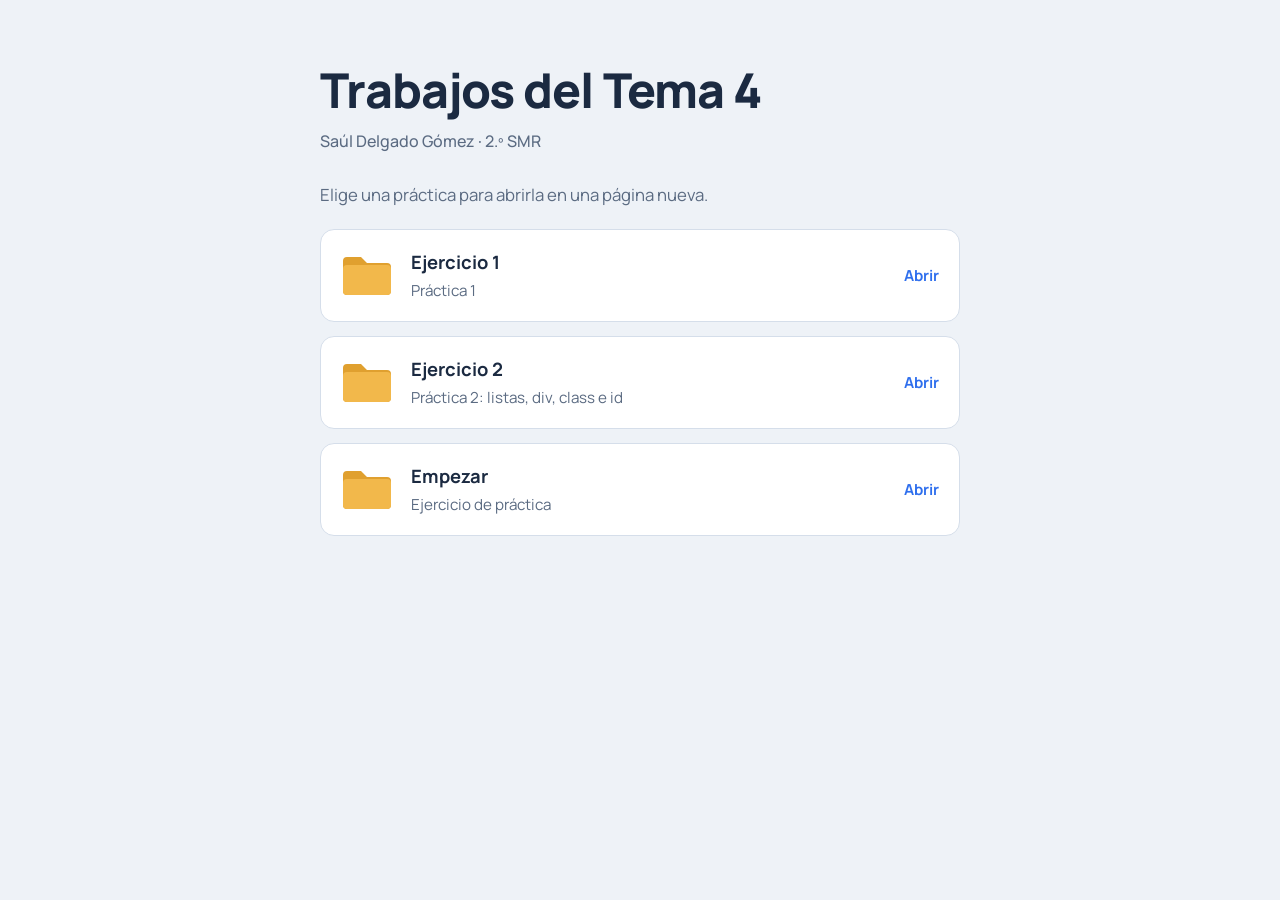
<file: index.html>
<!DOCTYPE html>
<html lang="es">
<head>
  <meta charset="UTF-8">
  <meta name="viewport" content="width=device-width, initial-scale=1">
  <title>Aplicaciones Web · Tema 4</title>
  <link rel="preconnect" href="https://fonts.googleapis.com">
  <link rel="preconnect" href="https://fonts.gstatic.com" crossorigin>
  <link href="https://fonts.googleapis.com/css2?family=Manrope:wght@400;500;700;800&display=swap" rel="stylesheet">
  <style>
    :root {
      --bg: #eef2f7;
      --panel: #ffffff;
      --ink: #1b2a41;
      --muted: #5b6b82;
      --line: #d5deea;
      --accent: #2f6fed;
      --folder: #f2b84b;
      --folder-back: #e0a02f;
    }
    @media (prefers-color-scheme: dark) {
      :root {
        --bg: #121a28;
        --panel: #1a2538;
        --ink: #e8eef8;
        --muted: #9aabc4;
        --line: #2b3a54;
        --accent: #6f9bff;
      }
    }
    * { box-sizing: border-box; }
    body {
      margin: 0;
      min-height: 100vh;
      background: var(--bg);
      color: var(--ink);
      font-family: "Manrope", system-ui, -apple-system, "Segoe UI", Arial, sans-serif;
      line-height: 1.6;
    }
    main {
      max-width: 680px;
      margin: 0 auto;
      padding: 64px 20px 48px;
    }
    h1 {
      margin: 0;
      font-size: clamp(2rem, 6vw, 3rem);
      font-weight: 800;
      line-height: 1.1;
      letter-spacing: -0.02em;
    }
    .author {
      margin: 12px 0 0;
      color: var(--muted);
      font-weight: 500;
    }
    .intro {
      margin: 28px 0 20px;
      font-size: 1.05rem;
      color: var(--muted);
    }
    ul.practicas {
      list-style: none;
      margin: 0;
      padding: 0;
      display: grid;
      gap: 14px;
    }
    a.practica {
      display: flex;
      align-items: center;
      gap: 18px;
      padding: 18px 20px;
      background: var(--panel);
      border: 1px solid var(--line);
      border-radius: 14px;
      color: inherit;
      text-decoration: none;
      transition: border-color 0.15s, transform 0.15s;
    }
    a.practica:hover { border-color: var(--accent); transform: translateX(4px); }
    a.practica:focus-visible { outline: 3px solid var(--accent); outline-offset: 3px; }
    .carpeta { flex: none; width: 52px; height: 42px; }
    .texto { flex: 1; min-width: 0; }
    .texto strong { display: block; font-size: 1.15rem; font-weight: 700; }
    .texto span { color: var(--muted); font-size: 0.95rem; }
    .abrir {
      flex: none;
      font-weight: 700;
      color: var(--accent);
      font-size: 0.95rem;
    }
    @media (max-width: 480px) {
      .abrir { display: none; }
    }
    @media (prefers-reduced-motion: reduce) {
      a.practica { transition: none; }
      a.practica:hover { transform: none; }
    }
  </style>
</head>
<body>
  <main>
    <h1>Trabajos del Tema 4</h1>
    <p class="author">Saúl Delgado Gómez · 2.º SMR</p>

    <p class="intro">Elige una práctica para abrirla en una página nueva.</p>

    <ul class="practicas">
      <!-- Cambia ARCHIVO.html por el nombre real del archivo de cada carpeta -->
      <li>
        <a class="practica" href="Ejercicio 1/index.html">
          <svg class="carpeta" viewBox="0 0 52 42" aria-hidden="true">
            <path d="M2 6a4 4 0 0 1 4-4h14l6 6h20a4 4 0 0 1 4 4v24a4 4 0 0 1-4 4H6a4 4 0 0 1-4-4z" fill="var(--folder-back)"/>
            <path d="M2 14a4 4 0 0 1 4-4h40a4 4 0 0 1 4 4v22a4 4 0 0 1-4 4H6a4 4 0 0 1-4-4z" fill="var(--folder)"/>
          </svg>
          <div class="texto">
            <strong>Ejercicio 1</strong>
            <span>Práctica 1</span>
          </div>
          <span class="abrir">Abrir</span>
        </a>
      </li>

      <li>
        <a class="practica" href="Ejercicio 2/index.html">
          <svg class="carpeta" viewBox="0 0 52 42" aria-hidden="true">
            <path d="M2 6a4 4 0 0 1 4-4h14l6 6h20a4 4 0 0 1 4 4v24a4 4 0 0 1-4 4H6a4 4 0 0 1-4-4z" fill="var(--folder-back)"/>
            <path d="M2 14a4 4 0 0 1 4-4h40a4 4 0 0 1 4 4v22a4 4 0 0 1-4 4H6a4 4 0 0 1-4-4z" fill="var(--folder)"/>
          </svg>
          <div class="texto">
            <strong>Ejercicio 2</strong>
            <span>Práctica 2: listas, div, class e id</span>
          </div>
          <span class="abrir">Abrir</span>
        </a>
      </li>

      <li>
        <a class="practica" href="empezar/index.html">
          <svg class="carpeta" viewBox="0 0 52 42" aria-hidden="true">
            <path d="M2 6a4 4 0 0 1 4-4h14l6 6h20a4 4 0 0 1 4 4v24a4 4 0 0 1-4 4H6a4 4 0 0 1-4-4z" fill="var(--folder-back)"/>
            <path d="M2 14a4 4 0 0 1 4-4h40a4 4 0 0 1 4 4v22a4 4 0 0 1-4 4H6a4 4 0 0 1-4-4z" fill="var(--folder)"/>
          </svg>
          <div class="texto">
            <strong>Empezar</strong>
            <span>Ejercicio de práctica</span>
          </div>
          <span class="abrir">Abrir</span>
        </a>
      </li>
    </ul>
  </main>
</body>
</html>
</file>
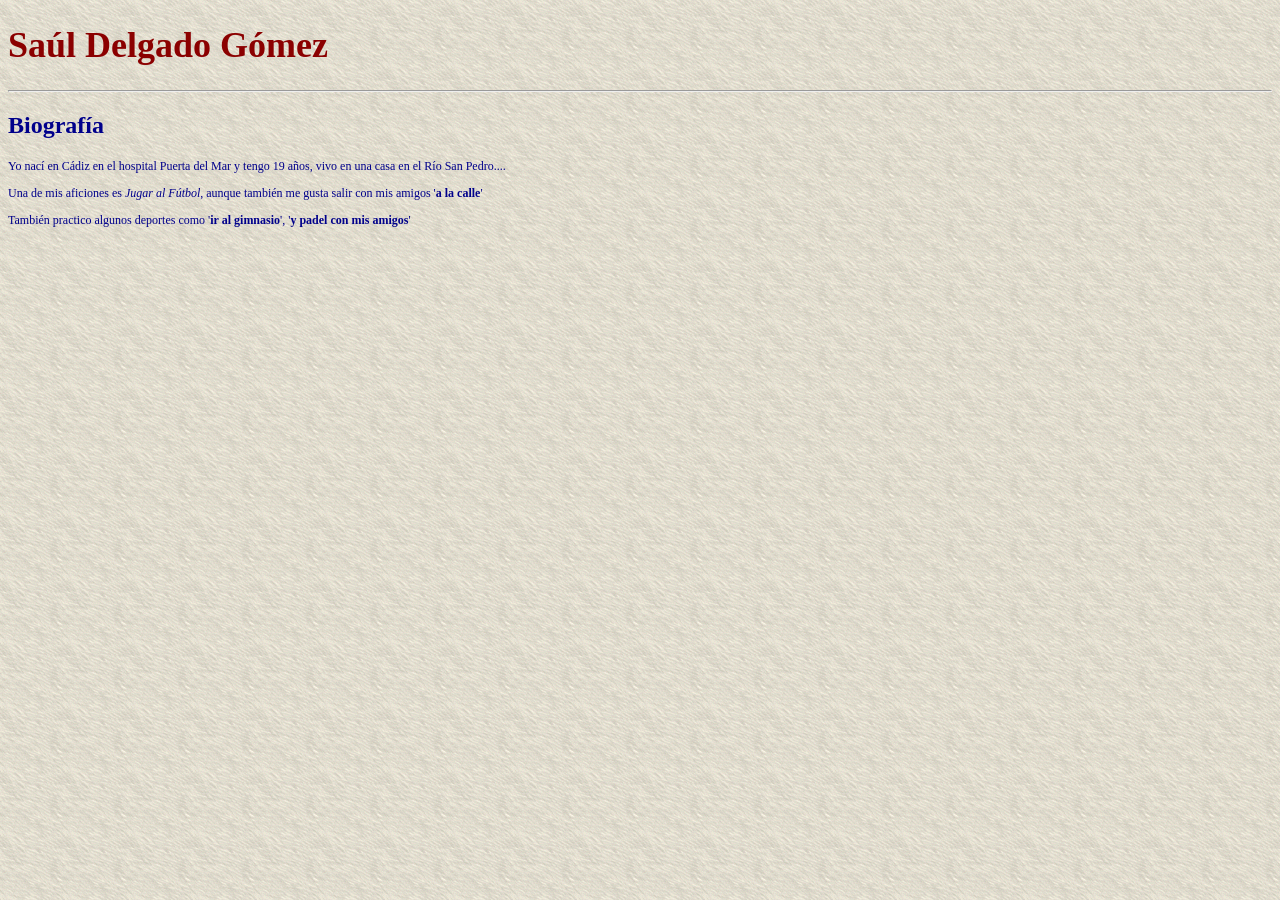
<file: Ejercicio 1/index.html>
<!DOCTYPE html>
<html lang="es">
<head>
<meta charset="UTF-8">
<title>Ejercicio 1</title>
<style>
    body {
        font-family: Verdana;
        font-size: 12px;
        font-weight: normal;
        color: darkblue;
        background: url("imagen/fondo.gif");
    }

    h1 {
        font-family: Georgia;
        font-size: 36px;
        font-weight: bold;
        color: darkred;
    }

    h2 {
        font-size: 24px;
        font-weight: bold;
    }
</style>
</head>
<body>
<h1>Saúl Delgado Gómez</h1>
<hr />
<h2>Biografía</h2>
<p>Yo nací en Cádiz en el hospital Puerta del Mar y tengo 19 años, vivo en una casa en el Río San Pedro....</p>
<p>Una de mis aficiones es <em>Jugar al Fútbol</em>, aunque también me gusta salir con mis amigos '<strong>a la calle</strong>'</p>
<p>También practico algunos deportes como '<strong>ir al gimnasio</strong>', '<strong>y padel con mis amigos</strong>'</p>
</body>
</html>
</file>
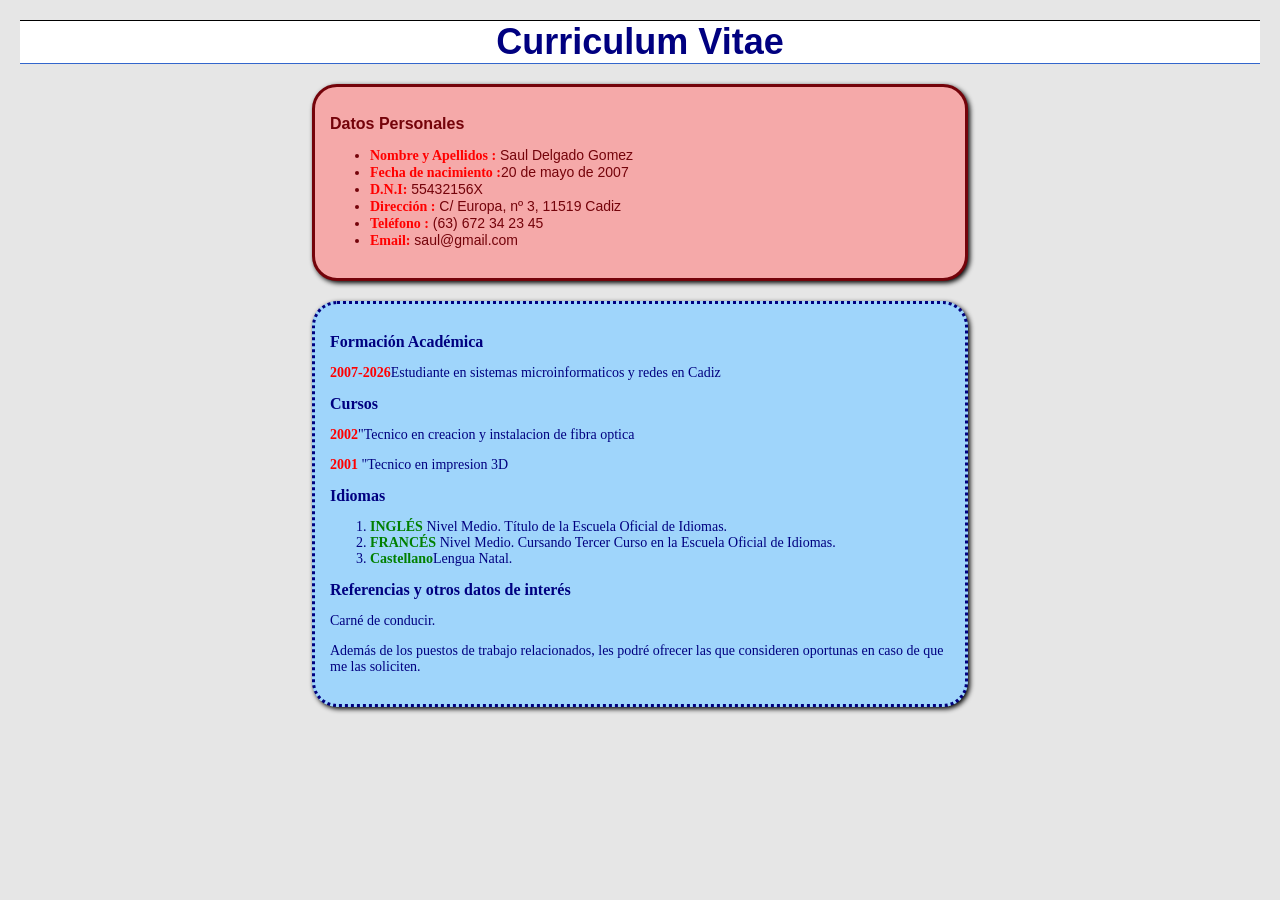
<file: Ejercicio 2/index.html>
<!DOCTYPE html>
<html lang="es">
<head>
    <meta charset="UTF-8"> <!-- necesario para que se vean bien las tildes y la ñ -->
    <meta name="viewport" content="width=device-width, initial-scale=1.0">
    <title>Practica 2</title>
    <link rel="stylesheet" type="text/css" href="css/estilos.css">
</head>
<body>

<h1>Curriculum Vitae</h1>
<div id="recuadro">
    <h2>Datos Personales</h2>
    <!-- ul = lista NO ordenada (viñetas), como pide el enunciado para los datos personales -->
    <ul>
    <li><span class="TimesRojo">Nombre y Apellidos :</span> Saul Delgado Gomez</li>
    <li><span class="TimesRojo">Fecha de nacimiento :</span>20 de mayo de 2007</li>
    <li><span class="TimesRojo">D.N.I:</span> 55432156X</li>
    <li><span class="TimesRojo">Dirección :</span> C/ Europa, nº 3, 11519 Cadiz</li>
    <li><span class="TimesRojo">Teléfono :</span> (63) 672 34 23 45</li>
    <li><span class="TimesRojo">Email:</span> saul@gmail.com</li>
    </ul>
</div>

<div id="formacion">
    <h2>Formación Académica</h2>
    <p><span class="TimesRojo">2007-2026</span>Estudiante en sistemas microinformaticos y redes en Cadiz</p>
    <h2>Cursos</h2>
    <p><span class="TimesRojo">2002</span>"Tecnico en creacion y instalacion de fibra optica</p>
    <p><span class="TimesRojo">2001</span> "Tecnico en impresion 3D</p>

<h2>Idiomas</h2>
<!--Lista de los idiomas-->
    <ol>
    <li><span class="TimesVerde">INGLÉS</span> Nivel Medio. Título de la Escuela Oficial de Idiomas.</li>
    <li><span class="TimesVerde">FRANCÉS</span> Nivel Medio. Cursando Tercer Curso en la Escuela Oficial de Idiomas.</li>
    <li><span class="TimesVerde">Castellano</span>Lengua Natal.</li>
    </ol>

    <h2>Referencias y otros datos de interés</h2>
    <p>Carné de conducir.</p>
    <p>Además de los puestos de trabajo relacionados, les podré ofrecer las que consideren oportunas en caso de que me las soliciten.</p>
</div>
</body>
</html>
</file>
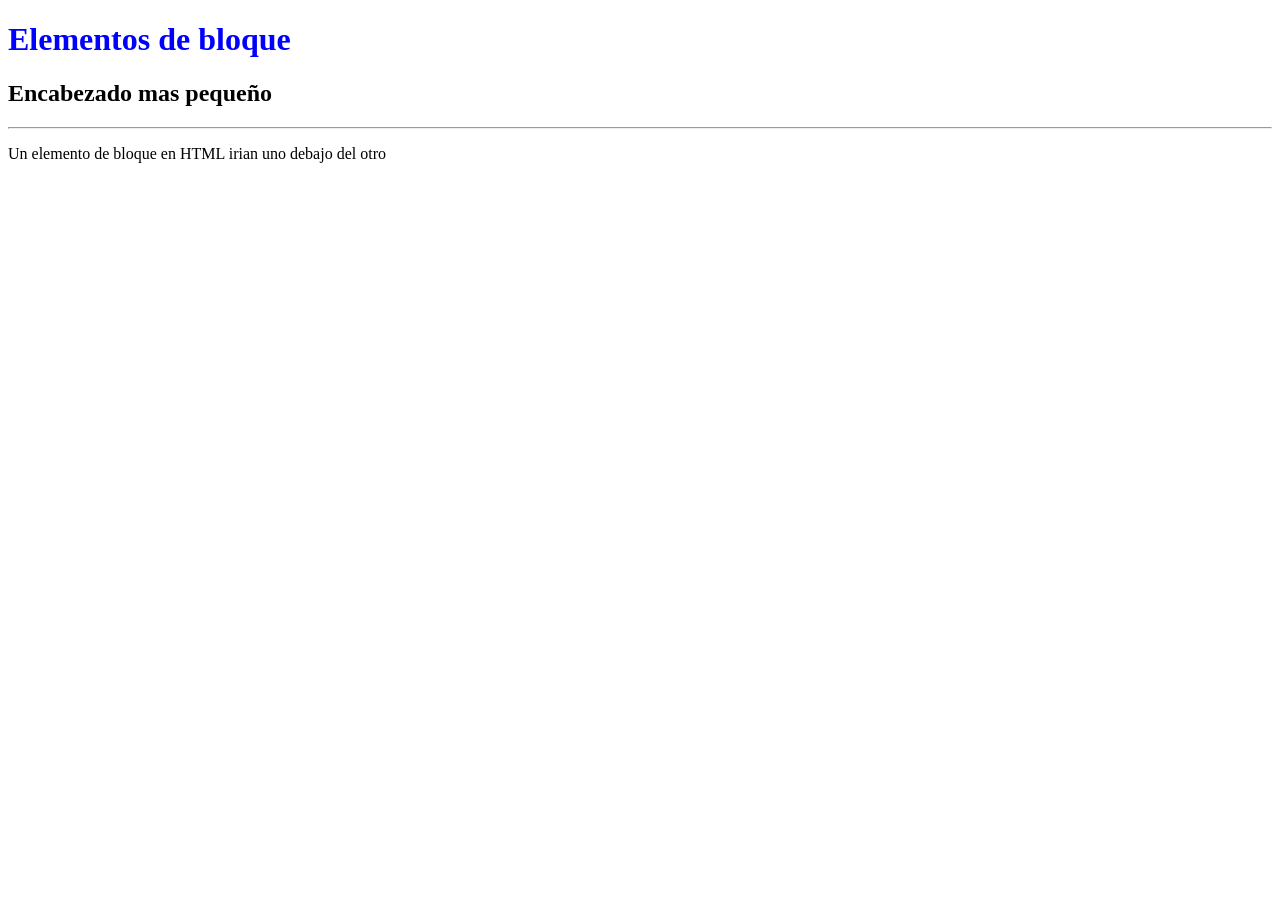
<file: empezar/index.html>
<!DOCTYPE html>
<html lang="en">
<head>
    <meta charset="UTF-8">
    <meta name="viewport" content="width=device-width, initial-scale=1.0">
    <title>Web de Saul</title>
</head>
<body>
    <!--- CSS en la cabezera-->
    <style>
        h1 {

            color: blue;
            font-weight: black;


        }
        </style>
    <h1>Elementos de bloque</h1>
    <h2>Encabezado mas pequeño</h2>
    <hr>
    <p>Un elemento de bloque en HTML irian uno debajo del otro</p>
    
</body>
</html>
</file>
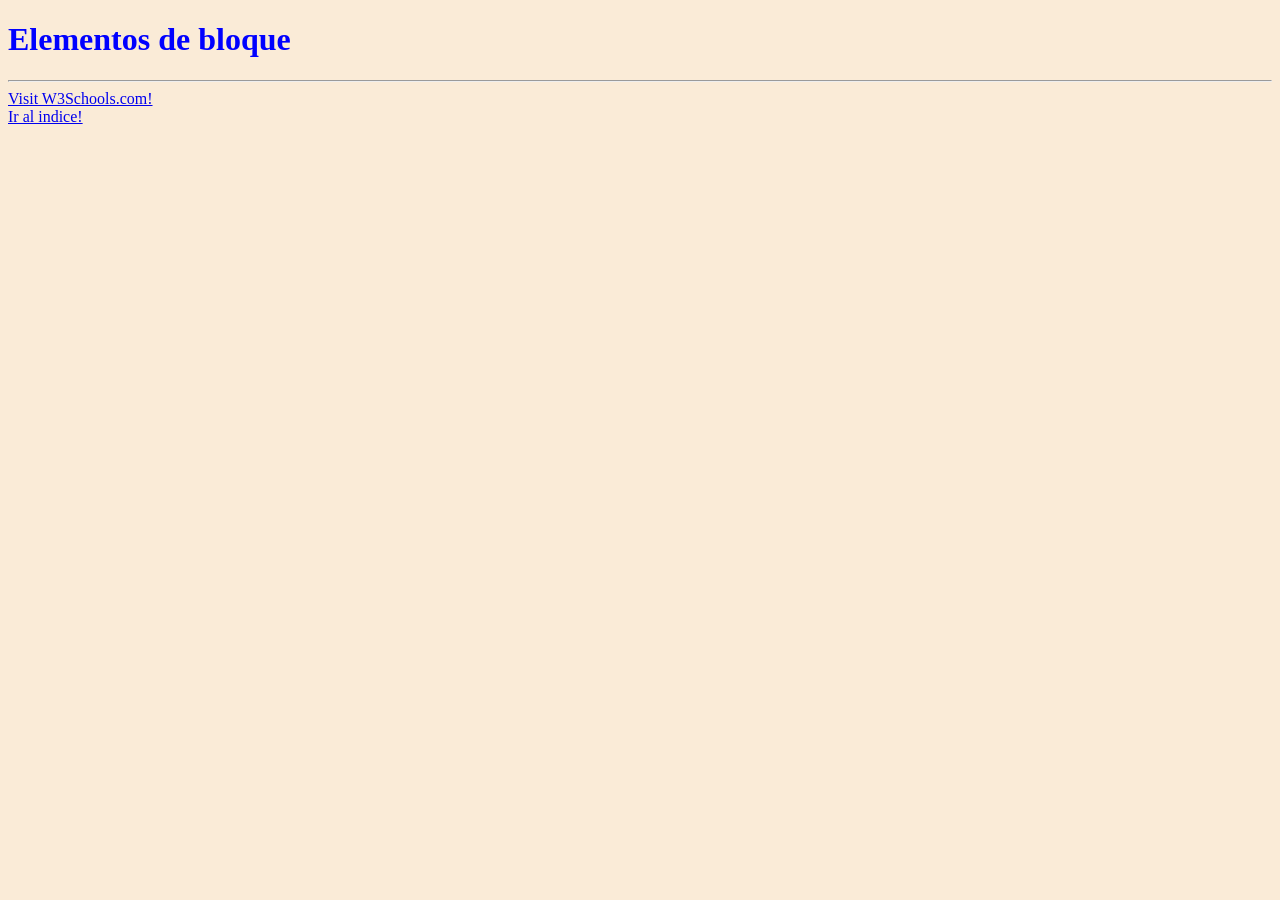
<file: empezar/miercoles.html>
<!DOCTYPE html>
<html lang="en">
<head>
    <meta charset="UTF-8">
    <meta name="viewport" content="width=device-width, initial-scale=1.0">
    <title>Document</title>
    <style>
        /* Es un comentario en CSS y no olvidar cuando usas la IA que lo comente todo*/
  
    h1 {
        color: blue;
        }
    body {
        background-color: antiquewhite;
    }    

  </style>
  
</head>
<body>
    <h1>Elementos de bloque</h1>
    <hr> 

    <!--Es un comentario HTML y cuando uses la IA que lo comente-->
    <a href="https://www.w3schools.com/">Visit W3Schools.com!</a>
    <br>
    <a href="index.html">Ir al indice!</a>

</body>
</html>
</file>
<file: Ejercicio 2/css/estilos.css>
body {
    font-family: Verdana, Geneva, sans-serif;
    font-size: 12px;
    font-weight: normal;
    color: #000000;
    margin: 20px;
    background-color: #E6E6E6;
}

h1 {
    font-family: Arial, Helvetica, sans-serif;
    font-size: 36px;
    font-weight: bold;
    color: #000080;
    text-align: center;
    background-color: #FFFFFF;
    border-top: 1px solid #000000;
    border-bottom: 1px solid #3366CC;
    margin: 20px auto;
}

h2 {
    font-size: 16px;
    font-weight: bold;
}

.TimesRojo {
    font-family: "Times New Roman", Times, serif;
    font-size: 14px;
    font-weight: bold;
    color: #FF0000;
}

.TimesVerde {
    font-family: "Times New Roman", Times, serif;
    font-size: 14px;
    font-weight: bold;
    color: #008000;
}

#recuadro {
    background-color: #F5A9A9;
    font-size: 14px;
    color: #74030A;
    font-family: Arial, Times, sans-serif;
    border: solid 3px;
    padding: 15px;
    margin: 20px auto 20px auto;
    width: 50%; /* utiliza porcentajes para que se adapte a la resolución */
    border-radius: 25px; /* borde redondeado */
    box-shadow: 2px 2px 5px black; /* sombra: desplazamiento horizontal, vertical, difuminado y color */
}

#formacion {
    background-color: #9FD5FB;
    font-size: 14px;
    color: #000080;
    font-family: "Times New Roman", Times, serif;
    border: dotted 3px #000080;
    padding: 15px;
    margin: 20px auto 20px auto;
    width: 50%;
    border-radius: 25px;
    box-shadow: 2px 2px 5px black;
}
</file>
